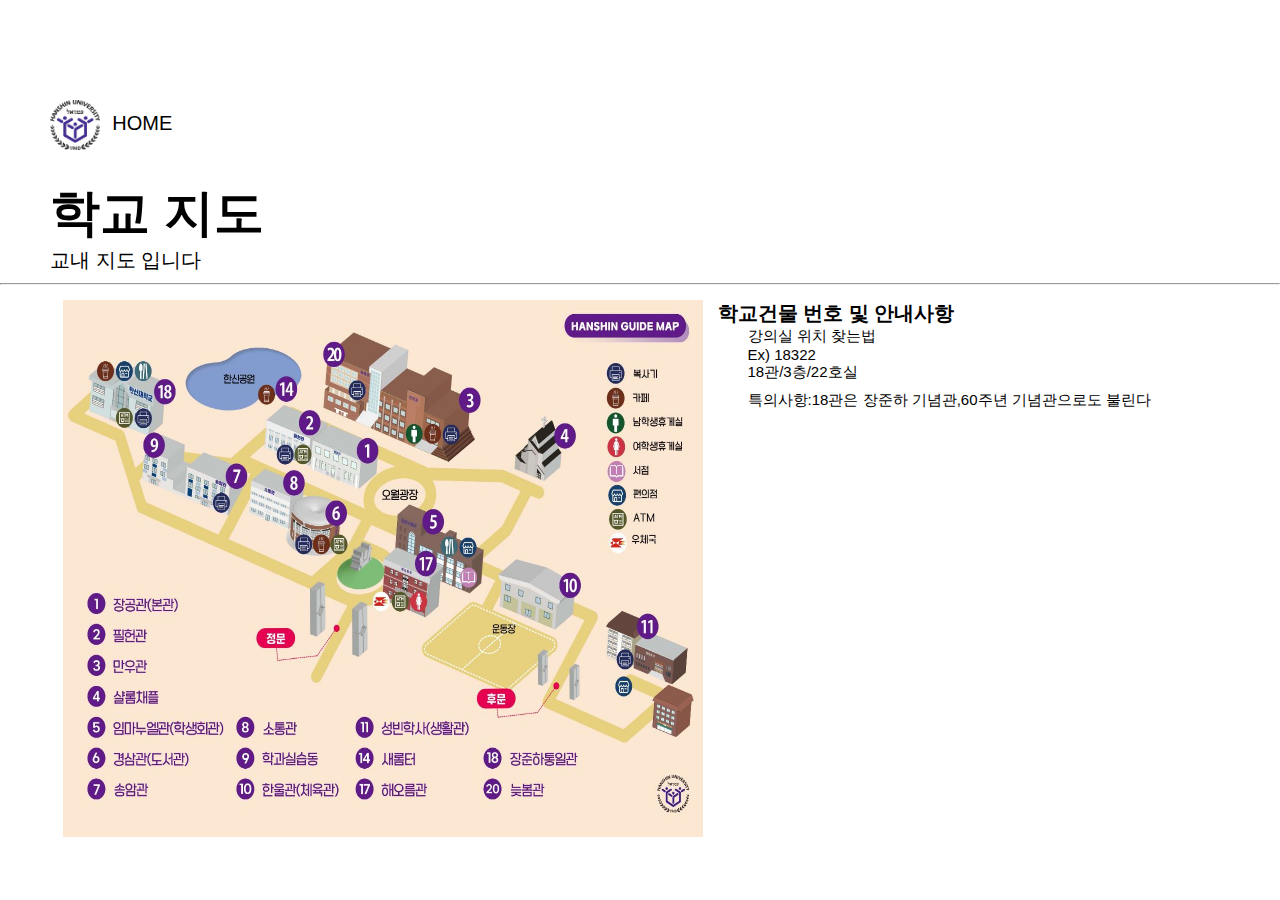
<file: web/content1.html>
<!DOCTYPE html>
<html lang="en">
<head>
    <meta charset="UTF-8">
    <meta http-equiv="X-UA-Compatible" content="IE=edge">
    <meta name="viewport" content="width=device-width, initial-scale=1.0">
    <title>학교지도</title>
    <link href="content.css" rel="stylesheet" type="text/css" />
    <link rel="preconnect" href="https://fonts.googleapis.com"> 
    <link rel="preconnect" href="https://fonts.gstatic.com" crossorigin> 
    <link href="https://fonts.googleapis.com/css2?family=Noto+Sans+KR:wght@100&display=swap" rel="stylesheet">
</head>
<body>
    <div class="all">
    <div class="logo">
        <a href="index.html">
            <span><img src="image/logo.jpeg" width="100px" alt=""></span>
            <span class="title">HOME</span>
        </a>
    </div>
    <div class="head">
        <h1>학교 지도</h1>
		<p>교내 지도 입니다</p>
    </div>
    <br>
    <hr>
    <div class="main">
        <img src="image/map.jpeg" alt="">
        <span>
            <h1>학교건물 번호 및 안내사항</h1>
            <p>강의실 위치 찾는법</p>
            <p>Ex) 18322</p>
            <p>18관/3층/22호실</p>
            <br>
            <p>특의사항:18관은 장준하 기념관,60주년 기념관으로도 불린다</p>
            <iframe src="https://www.google.com/maps/embed?pb=!1m18!1m12!1m3!1d3178.2552786485194!2d127.02170283982231!3d37.19416564135659!2m3!1f0!2f0!3f0!3m2!1i1024!2i768!4f13.1!3m3!1m2!1s0x357b4116d0196943%3A0xb56a9d5a27fd63eb!2z7ZWc7Iug64yA7ZWZ6rWQ!5e0!3m2!1sko!2skr!4v1667225821387!5m2!1sko!2skr" width="1000" height="850" style="border:0;" allowfullscreen="" loading="lazy" referrerpolicy="no-referrer-when-downgrade"></iframe>
        </span>
    </div>
    <!-- head end -->
</div>
</body>
</html>
</file>
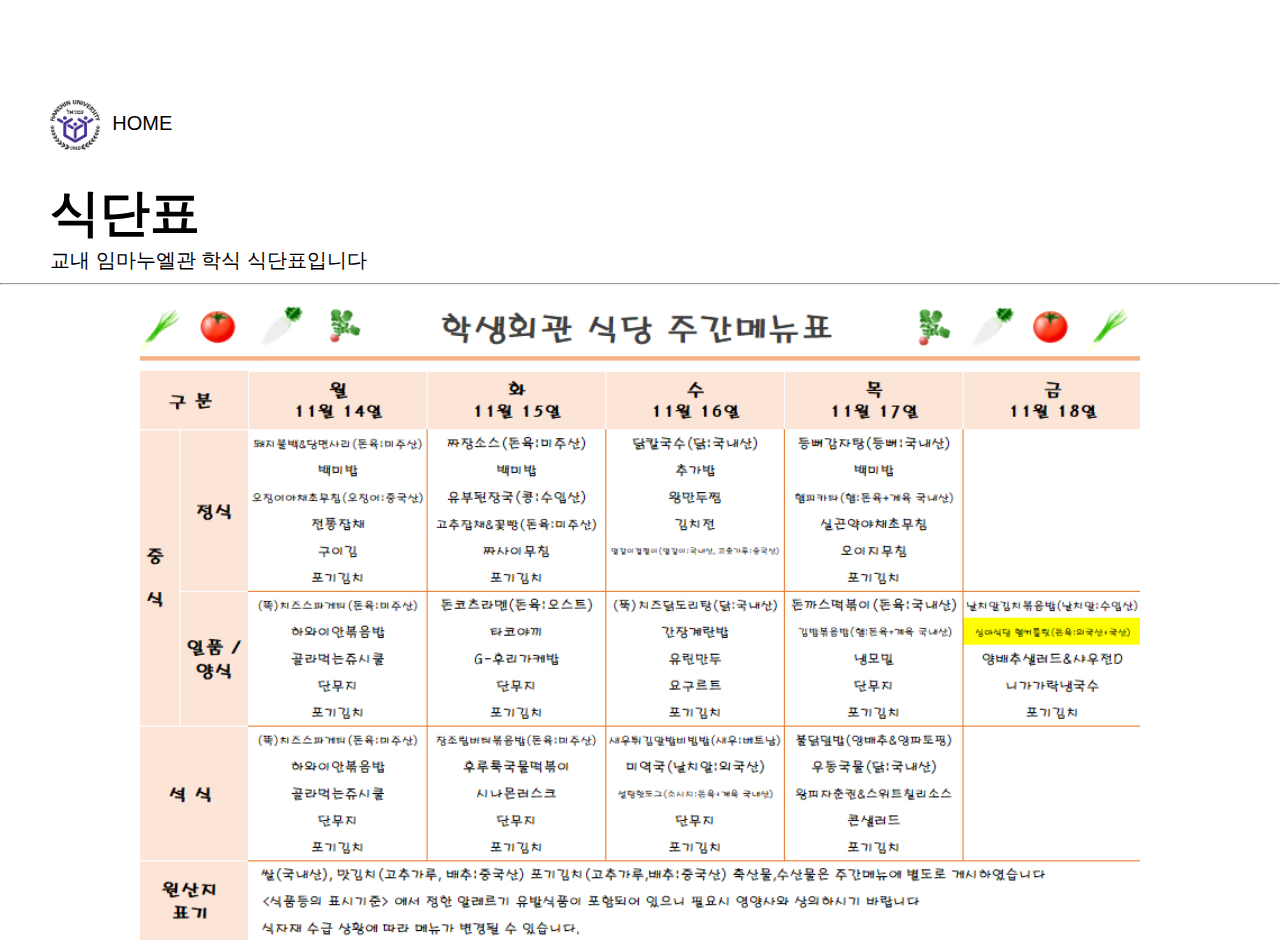
<file: web/content3.html>
<!DOCTYPE html>
<html lang="en">
<head>
    <meta charset="UTF-8">
    <meta http-equiv="X-UA-Compatible" content="IE=edge">
    <meta name="viewport" content="width=device-width, initial-scale=1.0">
    <title>식단표</title>
    <link href="content.css" rel="stylesheet" type="text/css" />
    <link rel="preconnect" href="https://fonts.googleapis.com"> 
    <link rel="preconnect" href="https://fonts.gstatic.com" crossorigin> 
    <link href="https://fonts.googleapis.com/css2?family=Noto+Sans+KR:wght@100&display=swap" rel="stylesheet">
</head>
<body>
    <div class="all">
    <div class="logo">
        <a href="index.html">
            <span><img src="image/logo.jpeg" width="100px" alt=""></span>
            <span class="title">HOME</span>
        </a>
    </div>
    <div class="head">
        <h1>식단표</h1>
		<p>교내 임마누엘관 학식 식단표입니다</p>
    </div>
    <br>
    <hr>
    <div class="main">
        <img src="raw.jpeg" alt="" width="2000px">
    </div>
    <!-- head end -->
</div>
</body>
</html>
</file>
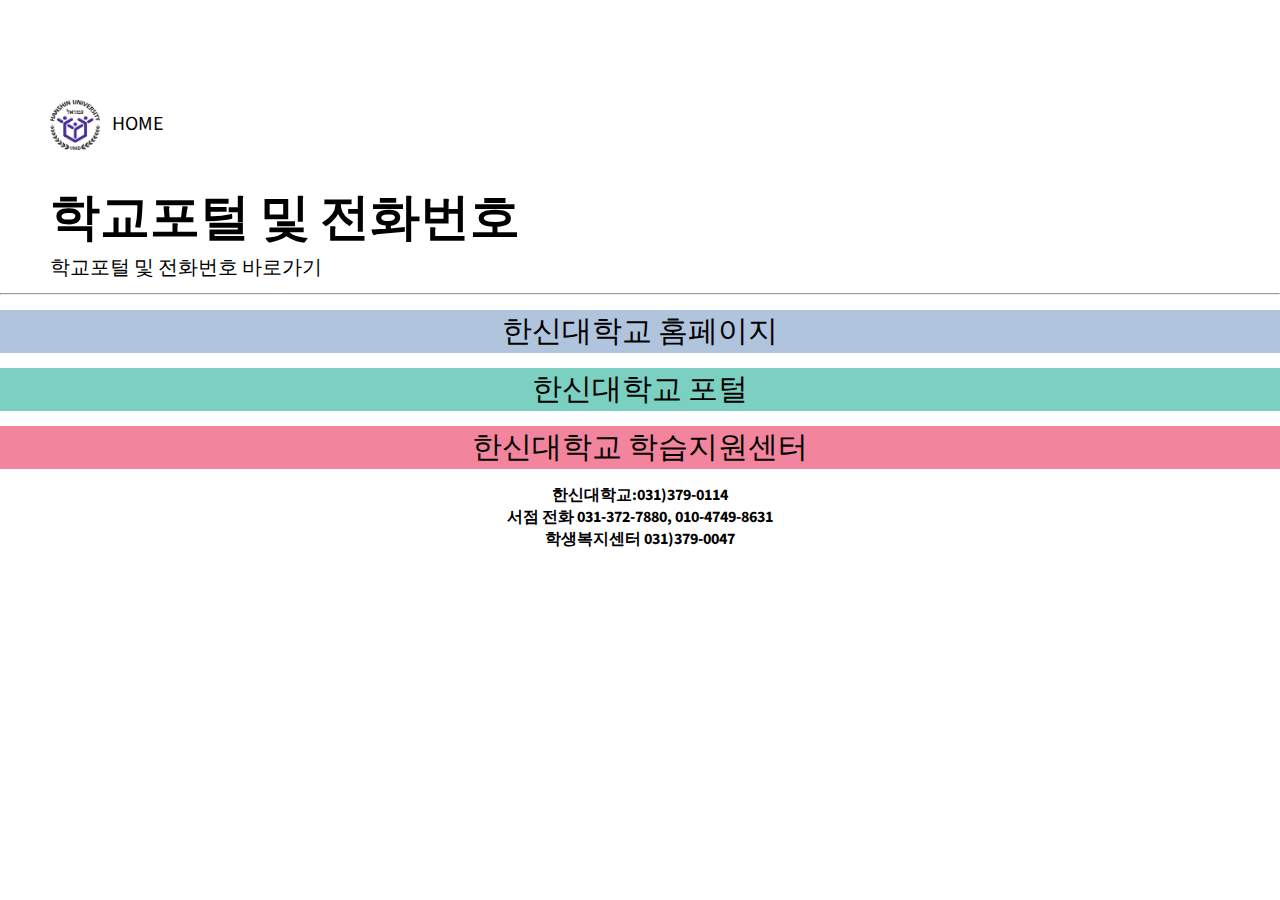
<file: web/content5.html>
<!DOCTYPE html>
<html lang="en">
<head>
    <meta charset="UTF-8">
    <meta http-equiv="X-UA-Compatible" content="IE=edge">
    <meta name="viewport" content="width=device-width, initial-scale=1.0">
    <title>학교포털 및 전화번호</title>
    <link href="content.css" rel="stylesheet" type="text/css" />
    <link rel="preconnect" href="https://fonts.googleapis.com"> <link rel="preconnect" href="https://fonts.gstatic.com" crossorigin> <link href="https://fonts.googleapis.com/css2?family=Source+Sans+Pro:wght@200;300;400;500;600;&display=swap" rel="stylesheet">
    <style>
        .main a{
            font-size: 60px;
        }
        .main1 a{
            font-size: 60px;
        }
        .main2 a{
            font-size: 60px;
        }
        .main3 a{
            font-size: 60px;
        }
        .main4 a{
            font-size: 60px;
        }
        .main a{
            font-size: 60px;
        }
    </style>
</head>
<body>
    <div class="all">
    <div class="logo">
        <a href="index.html">
            <span><img src="image/logo.jpeg" width="100px" alt=""></span>
            <span class="title">HOME</span>
        </a>
    </div>
    <div class="head">
        <h1>학교포털 및 전화번호</h1>
		<p>학교포털 및 전화번호 바로가기</p>
    </div>
    <br>
    <hr>
    <div class="main1">
        <a href="https://www.hs.ac.kr/sites/kor/index.do">한신대학교 홈페이지</a>
    </div>
    <div class="main2">
        <a href="https://sso2.hs.ac.kr/login.do?request_redirect_uri=https://portal.hs.ac.kr/">한신대학교 포털</a>
    </div>
    <div class="main3">
        <a href="https://sso2.hs.ac.kr">한신대학교 학습지원센터</a>
    </div>
    <div class="main4">
        <h1>한신대학교:031)379-0114</h1>    
    </div>
    <div class="main5">
        <h1>서점 전화
            031-372-7880,
            010-4749-8631</h1>    
    </div>
    <div class="main6">
        <h1>학생복지센터 031)379-0047</h1>    
    </div>
    <!-- head end -->
</div>
</body>
</html>
</file>
<file: web/content.css>
*{
    font-family: 'Source Sans Pro', sans-serif;
    border-collapse: collapse;
    margin: 0px;
    padding 0px;
    color: #000;
    text-decoration: none;
    list-style: none;
}
.logo{
    margin-top: 200px;
    margin-left: 100px;
}
.head{
    margin-top: 50px;
    margin-left: 100px;
}
.head > h1{
    font-size: 100px;
    font-weight:bold;
}
.head > p{
    font-size: 40px;
}
.logo .title{
    margin-left: 20px;
    position: relative;
    bottom: 40px;
    padding-top: 40px;
    font-size: 40px;
}
.main{
    display: flex;
    justify-content: center;
    margin-top: 30px;
}
.main img{
    display: block;
}
.main span{
    margin-left: 30px;
}
.main span h1{
    font-size: 40px;
}
.main span p{
    font-size: 30px;
    margin-left: 60px;
}
.main .image1{
    width: 1400px;
}
.main1{
    display: flex;
    justify-content: center;
    margin-top: 30px;
    background-color: lightsteelblue;
}
.main2{
    display: flex;
    margin-top: 30px;
    justify-content: center;
    background-color: #7bd0c1;
}
.main3{
    display: flex;
    display: flex; margin-top: 30px;
    justify-content: center;
    background-color: #f2849e;
}
.main4{
    display: flex;
    display: flex; margin-top: 30px;

    justify-content: center;
}
.main5{
    display: flex;
    justify-content: center;
}
.main6{
    display: flex;
    justify-content: center;
}
.all{
    zoom: 0.5;
}
</file>
